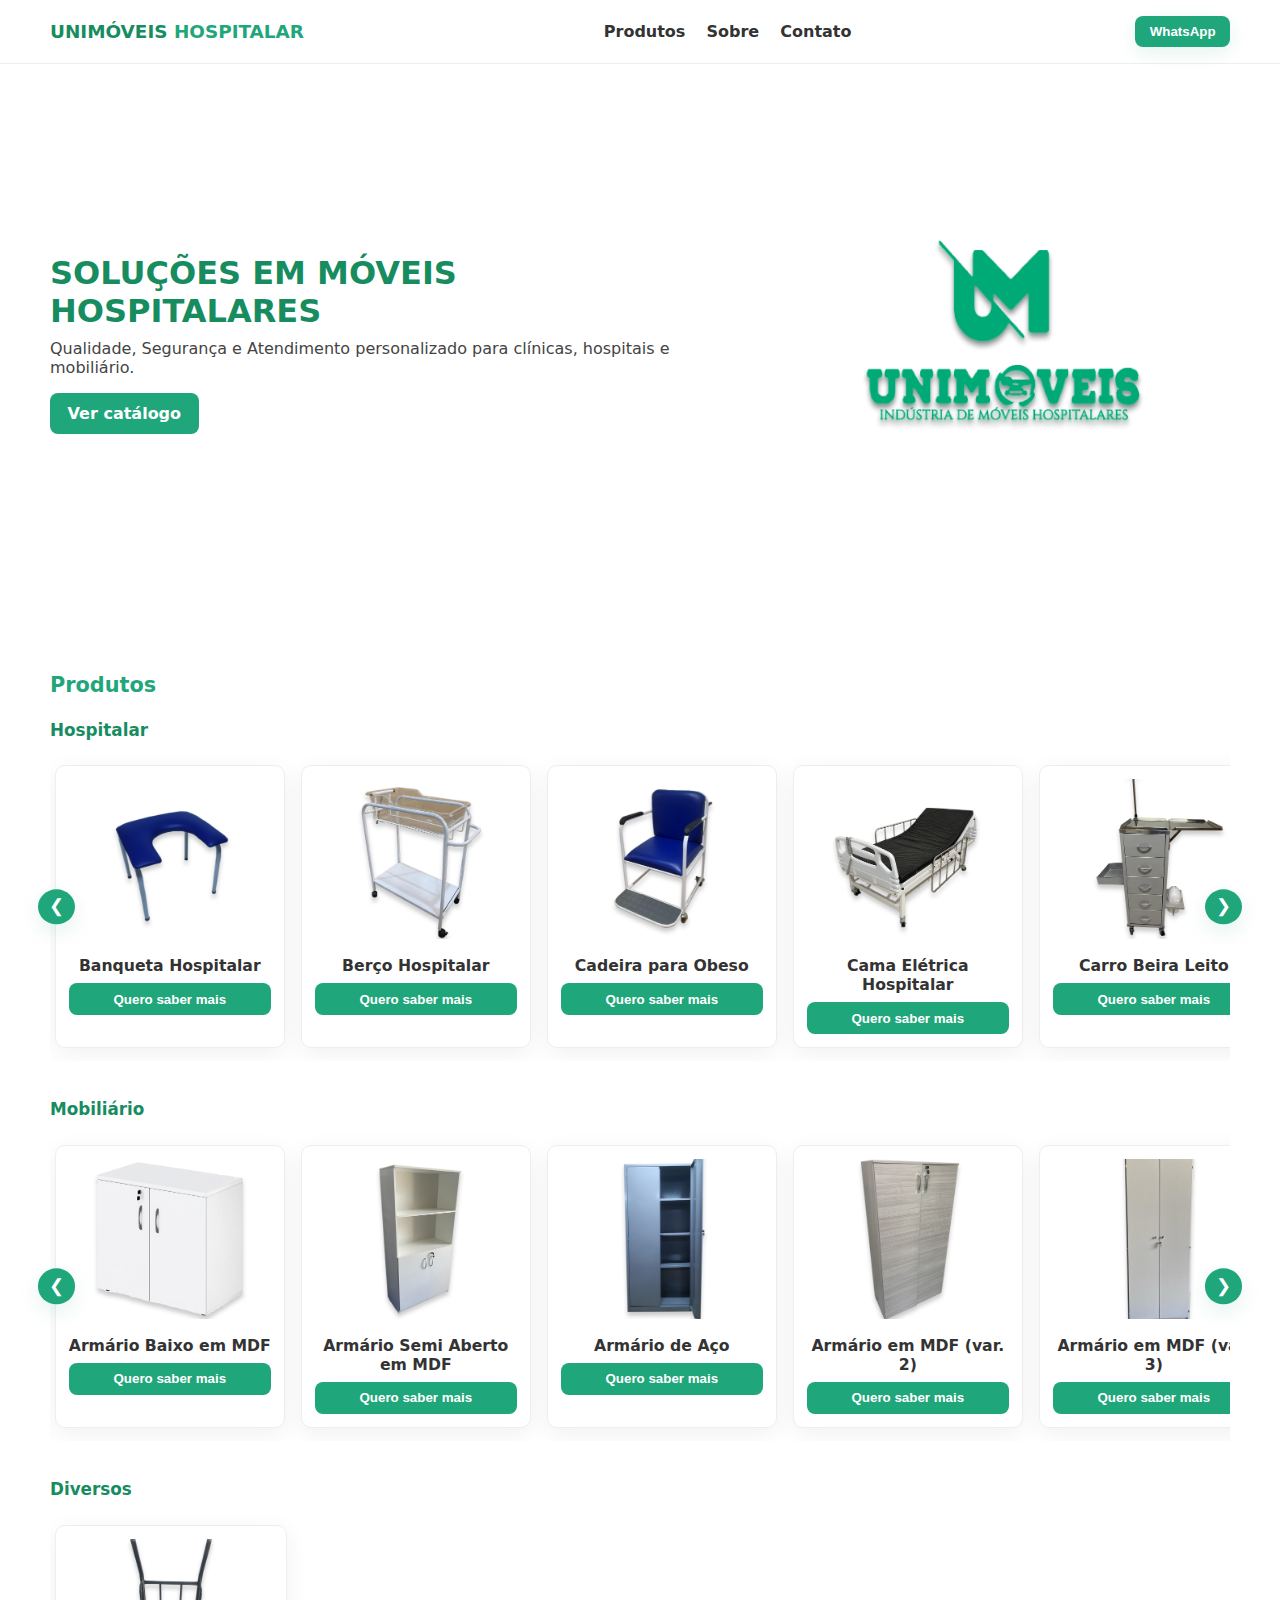
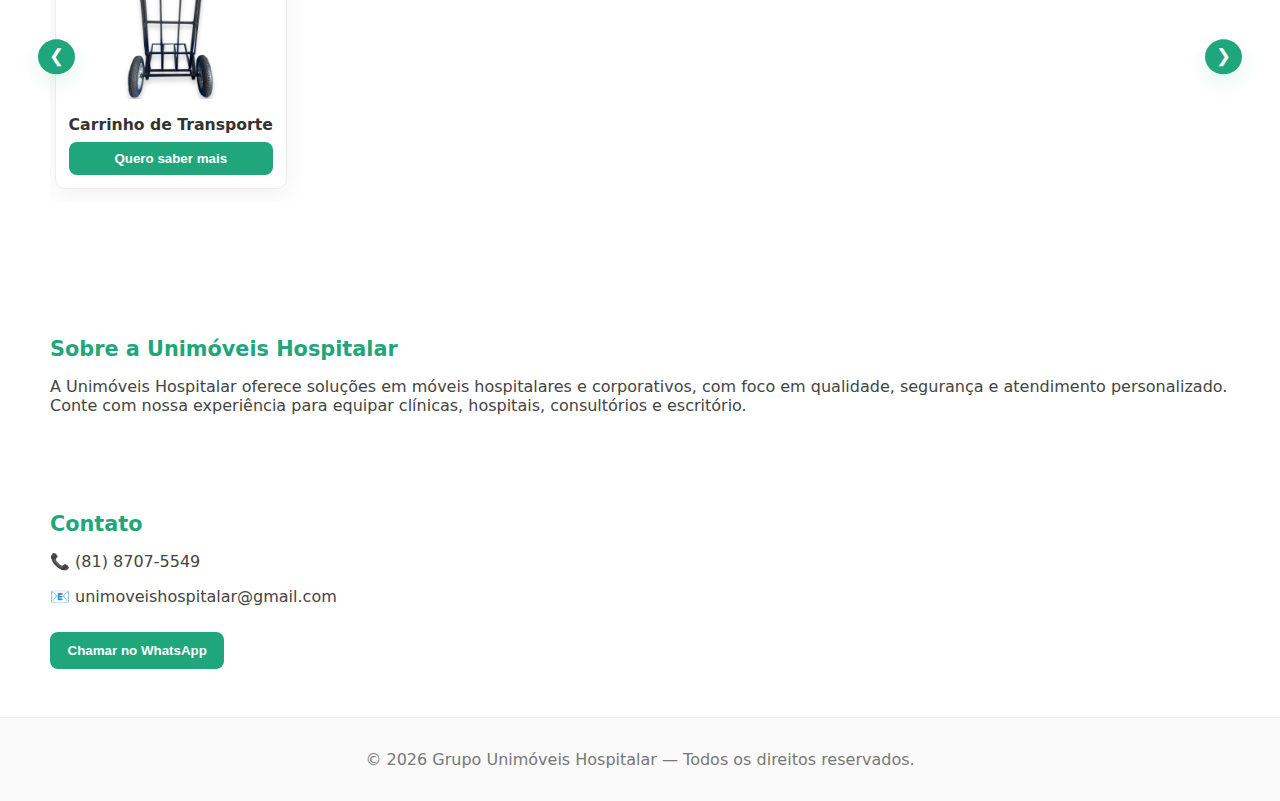
<file: index.html>
<!DOCTYPE html>
<html lang="pt-BR">
<head>
  <meta charset="utf-8" />
  <meta name="viewport" content="width=device-width,initial-scale=1" />
  <title>Unimóveis Hospitalar — Catálogo</title>
  <link rel="stylesheet" href="style.css" />
  <link rel="icon" href="logo site.png" type="image/png" />
</head>
<body>
  <header class="site-header">
    <div class="container header-inner">
      <div class="logo">UNIMÓVEIS <span>HOSPITALAR</span></div>

      <nav class="main-nav" aria-label="Navegação principal">
        <a href="#produtos">Produtos</a>
        <a href="#sobre">Sobre</a>
        <a href="#contato">Contato</a>
      </nav>

      <button class="btn-whats" onclick="abrirWhatsApp('Olá, gostaria de mais informações sobre os produtos')">
        WhatsApp
      </button>
    </div>
  </header>

  <main>
    <!-- Hero -->
    <section class="hero">
      <div class="container hero-inner">
        <div class="hero-text">
          <h1>SOLUÇÕES EM MÓVEIS HOSPITALARES</h1>
          <p>Qualidade, Segurança e Atendimento personalizado para clínicas, hospitais e mobiliário.</p>
          <a class="btn-primary" href="#produtos">Ver catálogo</a>
        </div>
        <div class="hero-visual">
          <!-- imagem ilustrativa, troque se quiser -->
          <img src="logo site.png" alt="Móveis hospitalares">
        </div>
      </div>
    </section>

    <!-- Produtos -->
    <section id="produtos" class="catalogo container">
      <h2 class="section-title">Produtos</h2>

      <!-- Categoria: Hospitalar -->
      <h3 class="categoria-titulo">Hospitalar</h3>
      <div class="carrossel-container" aria-roledescription="carrossel">
        <button class="seta seta-esquerda" aria-label="Voltar" onclick="rolarCarrossel(this, -1)">&#10094;</button>
        <div class="carrossel" role="list">
          <!-- Lista completa Hospitalar -->
          <div class="card" role="listitem" onclick="abrirPaginaProduto('Banqueta Hospitalar', 'Hospitalar/Banqueta Hospitalar.png', 'Hospitalar')">
            <img src="Hospitalar/Banqueta Hospitalar.png" alt="Banqueta Hospitalar">
            <h4>Banqueta Hospitalar</h4>
            <button onclick="event.stopPropagation(); abrirWhatsApp('Banqueta Hospitalar')">Quero saber mais</button>
          </div>

          <div class="card" role="listitem" onclick="abrirPaginaProduto('Berço Hospitalar', 'Hospitalar/Berço Hospitalar.png', 'Hospitalar')">
            <img src="Hospitalar/Berço Hospitalar.png" alt="Berço Hospitalar">
            <h4>Berço Hospitalar</h4>
            <button onclick="event.stopPropagation(); abrirWhatsApp('Berço Hospitalar')">Quero saber mais</button>
          </div>

          <div class="card" role="listitem" onclick="abrirPaginaProduto('Cadeira para Obeso', 'Hospitalar/Cadeira para Obeso.png', 'Hospitalar')">
            <img src="Hospitalar/Cadeira para Obeso.png" alt="Cadeira para Obeso">
            <h4>Cadeira para Obeso</h4>
            <button onclick="event.stopPropagation(); abrirWhatsApp('Cadeira para Obeso')">Quero saber mais</button>
          </div>

          <div class="card" role="listitem" onclick="abrirPaginaProduto('Cama Elétrica Hospitalar', 'Hospitalar/Cama Elétrica Hospitalar.png', 'Hospitalar')">
            <img src="Hospitalar/Cama Elétrica Hospitalar.png" alt="Cama Elétrica Hospitalar">
            <h4>Cama Elétrica Hospitalar</h4>
            <button onclick="event.stopPropagation(); abrirWhatsApp('Cama Elétrica Hospitalar')">Quero saber mais</button>
          </div>

          <div class="card" role="listitem">
            <img src="Hospitalar/Carro Beira Leito.png" alt="Carro Beira Leito">
            <h4>Carro Beira Leito</h4>
            <button onclick="abrirWhatsApp('Carro Beira Leito')">Quero saber mais</button>
          </div>

          <div class="card" role="listitem">
            <img src="Hospitalar/Carro de Emergência.png" alt="Carro de Emergência">
            <h4>Carro de Emergência</h4>
            <button onclick="abrirWhatsApp('Carro de Emergência')">Quero saber mais</button>
          </div>

          <div class="card" role="listitem">
            <img src="Hospitalar/Escada Esmaltada.png" alt="Escada Esmaltada">
            <h4>Escada Esmaltada</h4>
            <button onclick="abrirWhatsApp('Escada Esmaltada')">Quero saber mais</button>
          </div>

          <div class="card" role="listitem">
            <img src="Hospitalar/Escada INOX.png" alt="Escada INOX">
            <h4>Escada INOX</h4>
            <button onclick="abrirWhatsApp('Escada INOX')">Quero saber mais</button>
          </div>

          <div class="card" role="listitem">
            <img src="Hospitalar/Mesa Auxiliar.png" alt="Mesa Auxiliar">
            <h4>Mesa Auxiliar</h4>
            <button onclick="abrirWhatsApp('Mesa Auxiliar')">Quero saber mais</button>
          </div>

          <div class="card" role="listitem">
            <img src="Hospitalar/Mesa Ginecológica.png" alt="Mesa Ginecológica">
            <h4>Mesa Ginecológica</h4>
            <button onclick="abrirWhatsApp('Mesa Ginecológica')">Quero saber mais</button>
          </div>

          <div class="card" role="listitem">
            <img src="Hospitalar/Mesa Semi Circular.png" alt="Mesa Semi Circular">
            <h4>Mesa Semi Circular</h4>
            <button onclick="abrirWhatsApp('Mesa Semi Circular')">Quero saber mais</button>
          </div>

          <div class="card" role="listitem">
            <img src="Hospitalar/Mesa de Cabeceira em MDF.png" alt="Mesa de Cabeceira em MDF">
            <h4>Mesa de Cabeceira em MDF</h4>
            <button onclick="abrirWhatsApp('Mesa de Cabeceira em MDF')">Quero saber mais</button>
          </div>

          <div class="card" role="listitem">
            <img src="Hospitalar/Mesa de Exame em MDF.png" alt="Mesa de Exame em MDF">
            <h4>Mesa de Exame em MDF</h4>
            <button onclick="abrirWhatsApp('Mesa de Exame em MDF')">Quero saber mais</button>
          </div>

          <div class="card" role="listitem">
            <img src="Hospitalar/Mesa de Mayo.png" alt="Mesa de Mayo">
            <h4>Mesa de Mayo</h4>
            <button onclick="abrirWhatsApp('Mesa de Mayo')">Quero saber mais</button>
          </div>

          <div class="card" role="listitem">
            <img src="Hospitalar/Mocho.png" alt="Mocho">
            <h4>Mocho</h4>
            <button onclick="abrirWhatsApp('Mocho')">Quero saber mais</button>
          </div>

          <div class="card" role="listitem">
            <img src="Hospitalar/Negatoscopio1Corpo.png" alt="Negatoscópio 01 Corpo">
            <h4>Negatoscópio (01 Corpo)</h4>
            <button onclick="abrirWhatsApp('Negatoscópio 01 Corpo')">Quero saber mais</button>
          </div>

          <div class="card" role="listitem">
            <img src="Hospitalar/Poltrona Hospitalar.png" alt="Poltrona Hospitalar">
            <h4>Poltrona Hospitalar</h4>
            <button onclick="abrirWhatsApp('Poltrona Hospitalar')">Quero saber mais</button>
          </div>

          <div class="card" role="listitem">
            <img src="Hospitalar/Suporte de Soro.png" alt="Suporte de Soro">
            <h4>Suporte de Soro</h4>
            <button onclick="abrirWhatsApp('Suporte de Soro')">Quero saber mais</button>
          </div>
        </div>
        <button class="seta seta-direita" aria-label="Avançar" onclick="rolarCarrossel(this, 1)">&#10095;</button>
      </div>

      <!-- Categoria: Mobiliário -->
      <h3 class="categoria-titulo">Mobiliário</h3>
      <div class="carrossel-container" aria-roledescription="carrossel">
        <button class="seta seta-esquerda" aria-label="Voltar" onclick="rolarCarrossel(this, -1)">&#10094;</button>
        <div class="carrossel" role="list">
          <!-- Lista completa Mobiliário -->
          <div class="card" role="listitem" onclick="abrirPaginaProduto('Armário Baixo em MDF', 'Mobiliário/Armário Baixo em MDF.png', 'Mobiliário')">
            <img src="Mobiliário/Armário Baixo em MDF.png" alt="Armário Baixo em MDF">
            <h4>Armário Baixo em MDF</h4>
            <button onclick="event.stopPropagation(); abrirWhatsApp('Armário Baixo em MDF')">Quero saber mais</button>
          </div>

          <div class="card" role="listitem">
            <img src="Mobiliário/Armário Semi Aberto em MDF.png" alt="Armário Semi Aberto em MDF">
            <h4>Armário Semi Aberto em MDF</h4>
            <button onclick="abrirWhatsApp('Armário Semi Aberto em MDF')">Quero saber mais</button>
          </div>

          <div class="card" role="listitem">
            <img src="Mobiliário/Armário de Aço.png" alt="Armário de Aço">
            <h4>Armário de Aço</h4>
            <button onclick="abrirWhatsApp('Armário de Aço')">Quero saber mais</button>
          </div>

          <div class="card" role="listitem">
            <img src="Mobiliário/Armário em MDF 2.png" alt="Armário em MDF 2">
            <h4>Armário em MDF (var. 2)</h4>
            <button onclick="abrirWhatsApp('Armário em MDF 2')">Quero saber mais</button>
          </div>

          <div class="card" role="listitem">
            <img src="Mobiliário/Armário em MDF 3.png" alt="Armário em MDF 3">
            <h4>Armário em MDF (var. 3)</h4>
            <button onclick="abrirWhatsApp('Armário em MDF 3')">Quero saber mais</button>
          </div>

          <div class="card" role="listitem">
            <img src="Mobiliário/Armário em MDF.png" alt="Armário em MDF">
            <h4>Armário em MDF</h4>
            <button onclick="abrirWhatsApp('Armário em MDF')">Quero saber mais</button>
          </div>

          <div class="card" role="listitem">
            <img src="Mobiliário/Arquivo de Aço.png" alt="Arquivo de Aço">
            <h4>Arquivo de Aço</h4>
            <button onclick="abrirWhatsApp('Arquivo de Aço')">Quero saber mais</button>
          </div>

          <div class="card" role="listitem">
            <img src="Mobiliário/Arquivo em MDF - Branco.png" alt="Arquivo em MDF - Branco">
            <h4>Arquivo em MDF (Branco)</h4>
            <button onclick="abrirWhatsApp('Arquivo em MDF - Branco')">Quero saber mais</button>
          </div>

          <div class="card" role="listitem">
            <img src="Mobiliário/Arquivo em MDF.png" alt="Arquivo em MDF">
            <h4>Arquivo em MDF</h4>
            <button onclick="abrirWhatsApp('Arquivo em MDF')">Quero saber mais</button>
          </div>

          <div class="card" role="listitem">
            <img src="Mobiliário/Cadeira ISO.png" alt="Cadeira ISO">
            <h4>Cadeira ISO</h4>
            <button onclick="abrirWhatsApp('Cadeira ISO')">Quero saber mais</button>
          </div>

          <div class="card" role="listitem">
            <img src="Mobiliário/Cadeira Presidente.png" alt="Cadeira Presidente">
            <h4>Cadeira Presidente</h4>
            <button onclick="abrirWhatsApp('Cadeira Presidente')">Quero saber mais</button>
          </div>

          <div class="card" role="listitem">
            <img src="Mobiliário/Cadeira Universitária.png" alt="Cadeira Universitária">
            <h4>Cadeira Universitária</h4>
            <button onclick="abrirWhatsApp('Cadeira Universitária')">Quero saber mais</button>
          </div>

          <div class="card" role="listitem">
            <img src="Mobiliário/Estante de Aço.png" alt="Estante de Aço">
            <h4>Estante de Aço</h4>
            <button onclick="abrirWhatsApp('Estante de Aço')">Quero saber mais</button>
          </div>

          <div class="card" role="listitem">
            <img src="Mobiliário/Gaveteiro em MDF.png" alt="Gaveteiro em MDF">
            <h4>Gaveteiro em MDF</h4>
            <button onclick="abrirWhatsApp('Gaveteiro em MDF')">Quero saber mais</button>
          </div>

          <div class="card" role="listitem">
            <img src="Mobiliário/LongarinaEstofadaBraços.png" alt="Longarina Estofada com Braço">
            <h4>Longarina Estofada com Braço</h4>
            <button onclick="abrirWhatsApp('Longarina Estofada com Braço')">Quero saber mais</button>
          </div>

          <div class="card" role="listitem">
            <img src="Mobiliário/LongarinaEstofadasemBraços.png" alt="Longarina Estofada sem Braço">
            <h4>Longarina Estofada sem Braço</h4>
            <button onclick="abrirWhatsApp('Longarina Estofada sem Braço')">Quero saber mais</button>
          </div>

          <div class="card" role="listitem">
            <img src="Mobiliário/Longarina ISO.png" alt="Longarina ISO">
            <h4>Longarina ISO</h4>
            <button onclick="abrirWhatsApp('Longarina ISO')">Quero saber mais</button>
          </div>

          <div class="card" role="listitem">
            <img src="Mobiliário/Mapoteca.png" alt="Mapoteca">
            <h4>Mapoteca</h4>
            <button onclick="abrirWhatsApp('Mapoteca')">Quero saber mais</button>
          </div>

          <div class="card" role="listitem">
            <img src="Mobiliário/MesadeEscritórioemMDFf.png" alt="Mesa de Escritório em MDF 1">
            <h4>Mesa de Escritório em MDF 1</h4>
            <button onclick="abrirWhatsApp('Mesa de Escritório em MDF 1,20x0,60')">Quero saber mais</button>
          </div>

          <div class="card" role="listitem">
            <img src="Mobiliário/MesadeEscritórioemMDFd.png" alt="Mesa de Escritório em MDF 2">
            <h4>Mesa de Escritório em MDF 2</h4>
            <button onclick="abrirWhatsApp('Mesa de Escritório em MDF 1,80')">Quero saber mais</button>
          </div>

          <div class="card" role="listitem">
            <img src="Mobiliário/Mesa de Refeitório.png" alt="Mesa de Refeitório">
            <h4>Mesa de Refeitório</h4>
            <button onclick="abrirWhatsApp('Mesa de Refeitório em MDF')">Quero saber mais</button>
          </div>

          <div class="card" role="listitem">
            <img src="Mobiliário/Mesa de Reunião em MDF.png" alt="Mesa de Reunião em MDF">
            <h4>Mesa de Reunião em MDF</h4>
            <button onclick="abrirWhatsApp('Mesa de Reunião em MDF')">Quero saber mais</button>
          </div>

          <div class="card" role="listitem">
            <img src="Mobiliário/Mesa em Z.png" alt="Mesa em Z">
            <h4>Mesa em Z</h4>
            <button onclick="abrirWhatsApp('Mesa em Z')">Quero saber mais</button>
          </div>

          <div class="card" role="listitem">
            <img src="Mobiliário/Mesa para Desktop.png" alt="Mesa para Desktop">
            <h4>Mesa para Desktop</h4>
            <button onclick="abrirWhatsApp('Mesa para Desktop')">Quero saber mais</button>
          </div>
        </div>
        <button class="seta seta-direita" aria-label="Avançar" onclick="rolarCarrossel(this, 1)">&#10095;</button>
      </div>

      <!-- Categoria: Diversos -->
      <h3 class="categoria-titulo">Diversos</h3>
      <div class="carrossel-container" aria-roledescription="carrossel">
        <button class="seta seta-esquerda" aria-label="Voltar" onclick="rolarCarrossel(this, -1)">&#10094;</button>
        <div class="carrossel" role="list">
          <div class="card" role="listitem" onclick="abrirPaginaProduto('Carrinho de Transporte', 'Diversos/Carrinho de Transporte.png', 'Diversos')">
            <img src="Diversos/Carrinho de Transporte.png" alt="Carrinho de Transporte">
            <h4>Carrinho de Transporte</h4>
            <button onclick="event.stopPropagation(); abrirWhatsApp('Carrinho de Transporte')">Quero saber mais</button>
          </div>
        </div>
        <button class="seta seta-direita" aria-label="Avançar" onclick="rolarCarrossel(this, 1)">&#10095;</button>
      </div>
    </section>

    <!-- Sobre -->
    <section id="sobre" class="sobre container">
      <h2 class="section-title">Sobre a Unimóveis Hospitalar</h2>
      <p>
        A Unimóveis Hospitalar oferece soluções em móveis hospitalares e corporativos,
        com foco em qualidade, segurança e atendimento personalizado. Conte com nossa
        experiência para equipar clínicas, hospitais, consultórios e escritório.
      </p>
    </section>

    <!-- Contato -->
    <section id="contato" class="contato container">
      <h2 class="section-title">Contato</h2>
      <p>📞 <span id="telefone">(81) 8707-5549</span></p>
      <p>📧 unimoveishospitalar@gmail.com</p>
      <p>
        <button class="btn-primary" onclick="abrirWhatsApp('Olá, gostaria de mais informações sobre seus produtos')">
          Chamar no WhatsApp
        </button>
      </p>
    </section>
  </main>

  <button id="btn-topo" title="Voltar ao topo" aria-label="Voltar ao topo">↑</button>

  <footer class="site-footer">
    <div class="container">
      <p>© <span id="ano"></span> Grupo Unimóveis Hospitalar — Todos os direitos reservados.</p>
    </div>
  </footer>

  <script src="script.js" defer></script>
</body>
</html>
</file>
<file: style.css>
:root{
  --verde: #1fa67a;
  --verde-escuro: #168c5f;
  --branco: #ffffff;
  --cinza-claro: #f7f7f7;
  --cinza-texto: #333333;
  --sombra: rgba(20,20,20,0.06);
}

*{box-sizing:border-box}
html,body{height:100%}
body{
  margin:0;
  font-family: "Roboto", system-ui, -apple-system, "Segoe UI", "Helvetica", "Arial", sans-serif;
  color:var(--cinza-texto);
  background:var(--branco); /* fundo branco conforme pediu */
  -webkit-font-smoothing:antialiased;
}

/* container */
.container{
  width: min(1180px, 94%);
  margin: 0 auto;
}

/* Botão voltar ao topo */
#btn-topo {
  position: fixed;
  bottom: 20px;
  right: 20px;
  width: 40px;
  height: 40px;
  background-color: var(--verde);
  color: white;
  border: none;
  border-radius: 50%;
  font-size: 20px;
  cursor: pointer;
  display: none;
  z-index: 99;
  box-shadow: 0 2px 5px rgba(0,0,0,0.2);
  transition: background-color 0.3s;
}

#btn-topo:hover {
  background-color: var(--verde-escuro);
}

/* Header */
.site-header{
  background: var(--branco);
  border-bottom: 1px solid #eee;
  position: sticky;
  top:0;
  z-index: 40;
}
.header-inner{
  display:flex;
  align-items:center;
  justify-content:space-between;
  padding: 1rem 0;
}
.logo{
  font-weight:700;
  color:var(--verde-escuro);
  font-size:1.15rem;
}
.logo span{ color:var(--verde); }

/* nav */
.main-nav a{
  margin-left:1rem;
  text-decoration:none;
  color:var(--cinza-texto);
  font-weight:600;
}
.btn-whats{
  background:var(--verde);
  color:var(--branco);
  text-decoration:none;
  padding:0.5rem 0.9rem;
  border-radius:8px;
  font-weight:700;
  border:none;
  cursor:pointer;
  box-shadow: 0 6px 18px rgba(31,166,122,0.12);
}

/* Hero */
.hero{
  padding:3rem 0;
  display:flex;
  align-items:center;
  gap:2rem;
}
.hero-inner{
  display:flex;
  gap:2rem;
  align-items:center;
  justify-content:space-between;
}
.hero-text{ max-width:56%; }
.hero-text h1{ margin:0 0 .6rem; font-size:2rem; color:var(--verde-escuro); }
.hero-text p{ margin:0 0 1rem; color:#444; }
.hero-visual img{ max-width:460px; width:100%; border-radius:8px; object-fit:cover; }

/* buttons */
.btn-primary{
  display:inline-block;
  background:var(--verde);
  color:var(--branco);
  padding:0.7rem 1.1rem;
  border-radius:8px;
  text-decoration:none;
  font-weight:700;
  border:none;
  cursor:pointer;
}

/* Catalog */
.catalogo{ padding:2rem 0 3rem; }
.section-title{ color:var(--verde); margin-bottom:1rem; font-size:1.3rem; }
.categoria-titulo{ margin:1.4rem 0 0.8rem; color:var(--verde-escuro); font-size:1.05rem; }

/* Carrossel */
.carrossel-container{
  position: relative;
  margin-bottom: 2.4rem;
}
.carrossel{
  display:flex;
  overflow-x:auto;
  gap:1rem;
  padding: 0.8rem 0.3rem;
  scroll-behavior:smooth;
}
.carrossel::-webkit-scrollbar{ height:8px; }
.carrossel::-webkit-scrollbar-thumb{ background:#ddd; border-radius:8px; }

/* Card */
.card{
  min-width: 230px;
  max-width: 260px;
  background: var(--branco);
  border: 1px solid #eee;
  border-radius:10px;
  padding:0.8rem;
  text-align:center;
  box-shadow: 0 6px 24px var(--sombra);
  transition: transform .12s ease, box-shadow .12s ease;
}
.card:hover{ transform: translateY(-6px); box-shadow: 0 16px 40px rgba(20,20,20,0.08); }
.card img{
  width:100%;
  height:160px;
  object-fit:cover;
  border-radius:8px;
  background:#fafafa;
}
.card h4{ margin:0.8rem 0 0.5rem; font-size:0.98rem; color:var(--cinza-texto); }
.card button{
  width:100%;
  background:var(--verde);
  border:none;
  color:var(--branco);
  padding:0.55rem;
  border-radius:8px;
  cursor:pointer;
  font-weight:700;
}
.card button:hover{ background:var(--verde-escuro); }

/* Setas */
.seta{
  position:absolute;
  top:50%;
  transform:translateY(-50%);
  background:var(--verde);
  color:var(--branco);
  border:none;
  padding:0.45rem 0.7rem;
  cursor:pointer;
  border-radius:50%;
  font-size:1.1rem;
  z-index:10;
  box-shadow: 0 8px 20px rgba(31,166,122,0.12);
}
.seta-esquerda{ left:-12px; }
.seta-direita{ right:-12px; }

/* Sobre / contato */
.sobre, .contato{
  padding:2rem 0;
  color:#444;
}
#contato .btn-primary{ margin-top:0.6rem; }

/* Footer */
.site-footer{
  background:#fafafa;
  padding:1rem 0;
  border-top:1px solid #eee;
  text-align:center;
  color:#777;
}

/* Responsivo */
@media (max-width:980px){
  .hero-inner{ flex-direction:column-reverse; gap:1.1rem; }
  .hero-text{ max-width:100%; text-align:center; }
  .hero-visual img{ max-width:320px; }
  .logo{ font-size:1rem; }
  .seta-esquerda{ left:4px; }
  .seta-direita{ right:4px; }
}

@media (max-width:640px){
  .card{ min-width: 200px; max-width: 220px; }
  .card img{ height:140px; }
  .main-nav{ display:none; }
  .hero-visual img{ max-width:280px; }
}
</file>
